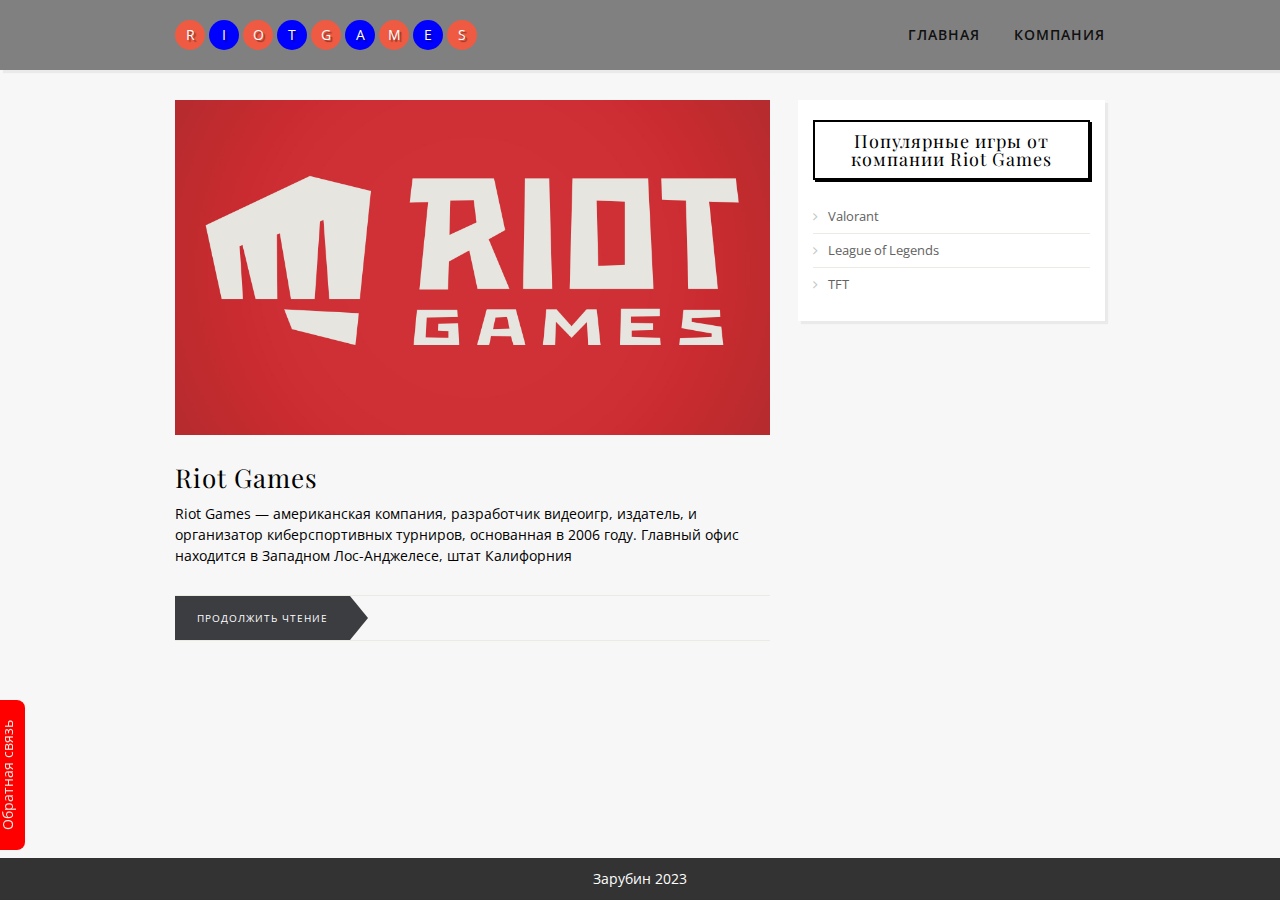
<file: index.html>
<!DOCTYPE html>
<html>
<head>
  <meta charset="utf-8">
  <meta name="viewport" content="width=device-width, initial-scale=1">
  <title>Riot Games</title>
  <link rel="icon" href="icon.jpg" type="image/x-icon">
  <link rel="stylesheet" type="text/css" href="https://fonts.googleapis.com/css?family=Open+Sans:400,400italic,600,600italic,700,700italic|Playfair+Display:400,700&subset=latin,cyrillic">
  <link rel="stylesheet" type="text/css" href="https://cdnjs.cloudflare.com/ajax/libs/font-awesome/4.4.0/css/font-awesome.css">
  <link rel="stylesheet" type="text/css" href="style.css">
</head>
<body>
    <header>
        <nav class="container">
          <a class="logo">
            <span>R</span>
            <span>I</span>
            <span>O</span>
            <span>T</span>
            <span>G</span>
            <span>A</span>
            <span>M</span>
            <span>E</span>
            <span>S</span>
          </a>
          <div class="nav-toggle"><span></span></div>
          <ul id="menu">
            <li><a href="index.html">Главная</a></li>
            <li><a href="next.html">Компания</a></li>
          </ul>
        </nav>
      </header>
      <div class="container">
        <div class="posts-list">
          <article id="post-1" class="post">
            <div class="post-image"><img src="1.jpg"></div>
            <div class="post-content">
              <h2 class="post-title">Riot Games</h2>
              <p>Riot Games — американская компания, разработчик видеоигр, издатель, и организатор киберспортивных турниров, основанная в 2006 году.
                Главный офис находится в Западном Лос-Анджелесе, штат Калифорния</p>
              <div class="post-footer">
                <a class="more-link" href="next.html">Продолжить чтение</a>
                <div class="post-social">
 
                </div>
              </div>
            </div>
          </article>
          <article id="post-2" class="post">
          </article>
        </div>
        <aside>
            <div class="widget">
              <h3 class="widget-title">Популярные игры от компании Riot Games</h3>
              <ul class="widget-category-list">
                <li><a href="val.html">Valorant</a></li>
                <li><a href="lol.html">League of Legends</a> </li>
                <li><a href="tft.html">TFT</a></li>
              </ul>
            </div>
        </aside>
            <div id="footer">Зарубин 2023</div>
            <div id="callback">
              <p>Почта: radical.24d@gmail.com
              </p>
          </div>
          </body>
          </html>
</file>
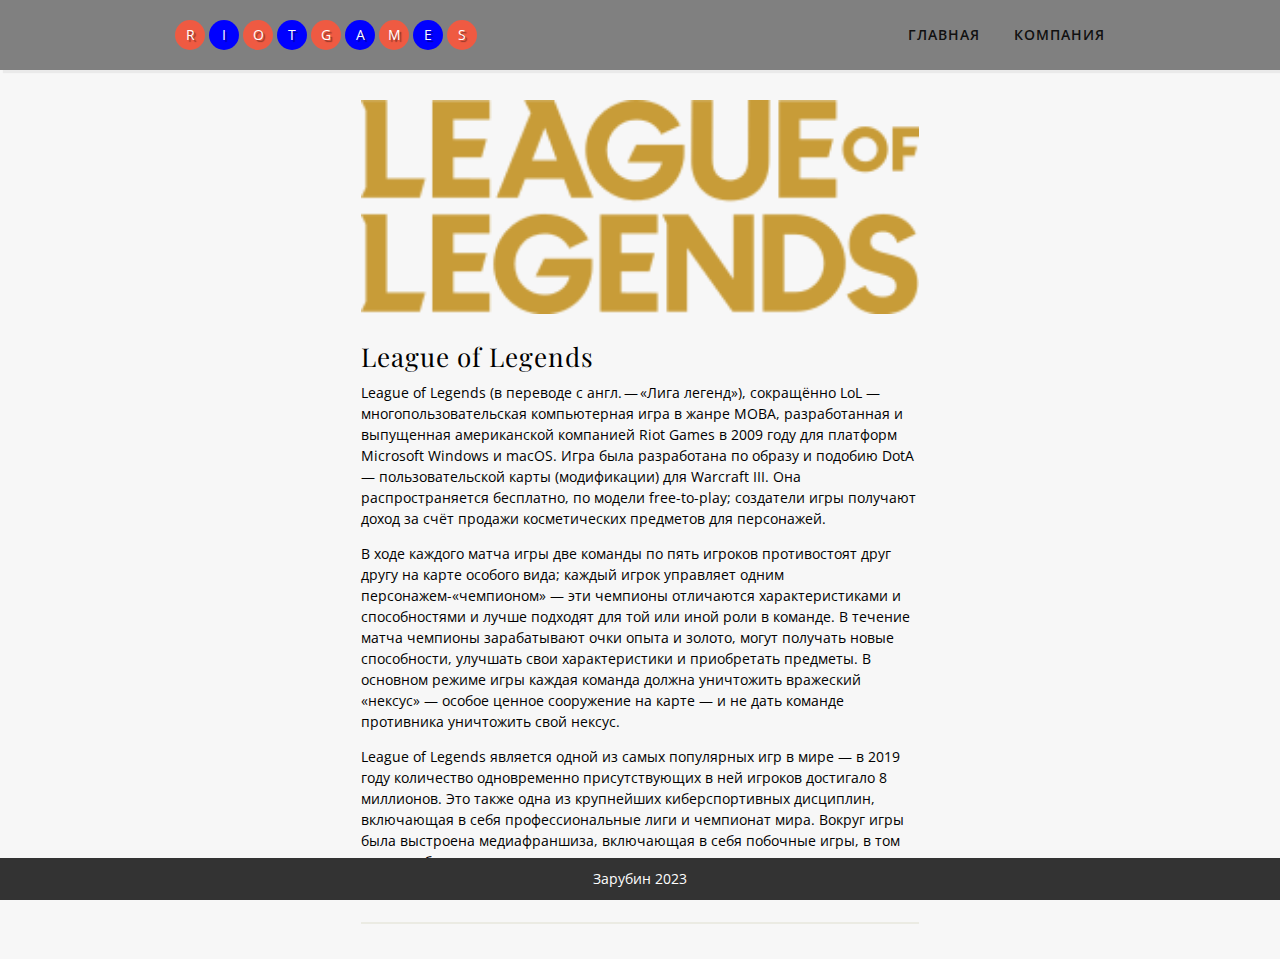
<file: lol.html>
<!DOCTYPE html>
<html>
<head>
  <meta charset="utf-8">
  <meta name="viewport" content="width=device-width, initial-scale=1">
  <title>Riot Games</title>
  <link rel="icon" href="icon.jpg" type="image/x-icon">
  <link rel="stylesheet" type="text/css" href="https://fonts.googleapis.com/css?family=Open+Sans:400,400italic,600,600italic,700,700italic|Playfair+Display:400,700&subset=latin,cyrillic">
  <link rel="stylesheet" type="text/css" href="https://cdnjs.cloudflare.com/ajax/libs/font-awesome/4.4.0/css/font-awesome.css">
  <link rel="stylesheet" type="text/css" href="style.css">
</head>
<body>
    <header>
        <nav class="container">
          <a class="logo">
            <span>R</span>
            <span>I</span>
            <span>O</span>
            <span>T</span>
            <span>G</span>
            <span>A</span>
            <span>M</span>
            <span>E</span>
            <span>S</span>
          </a>
          <div class="nav-toggle"><span></span></div>
          <ul id="menu">
            <li><a href="index.html">Главная</a></li>
            <li><a href="next.html">Компания</a></li>
          </ul>
        </nav>
    </header>
    <div class="container">
      <div class="posts-list1">
        <article id="post-1" class="post">
          <div class="post-image"><img src="lol.png"></div>
          <div class="post-content">
            <h2 class="post-title">League of Legends</h2>
            <p>League of Legends (в переводе с англ. — «Лига легенд»), сокращённо LoL — многопользовательская компьютерная игра в жанре MOBA, разработанная и выпущенная американской компанией Riot Games в 2009 году для платформ Microsoft Windows и macOS. Игра была разработана по образу и подобию DotA — пользовательской карты (модификации) для Warcraft III. Она распространяется бесплатно, по модели free-to-play; создатели игры получают доход за счёт продажи косметических предметов для персонажей.</p>

            <p>В ходе каждого матча игры две команды по пять игроков противостоят друг другу на карте особого вида; каждый игрок управляет одним персонажем-«чемпионом» — эти чемпионы отличаются характеристиками и способностями и лучше подходят для той или иной роли в команде. В течение матча чемпионы зарабатывают очки опыта и золото, могут получать новые способности, улучшать свои характеристики и приобретать предметы. В основном режиме игры каждая команда должна уничтожить вражеский «нексус» — особое ценное сооружение на карте — и не дать команде противника уничтожить свой нексус.</p>
              
            <p>League of Legends является одной из самых популярных игр в мире — в 2019 году количество одновременно присутствующих в ней игроков достигало 8 миллионов. Это также одна из крупнейших киберспортивных дисциплин, включающая в себя профессиональные лиги и чемпионат мира. Вокруг игры была выстроена медиафраншиза, включающая в себя побочные игры, в том числе мобильные и настольные, комиксы, музыкальные клипы и анимационный сериал.</p>
            <div class="post-footer">
            </div>
          </div>
          <div id="footer">Зарубин 2023</div>
</body>
</html>
</file>
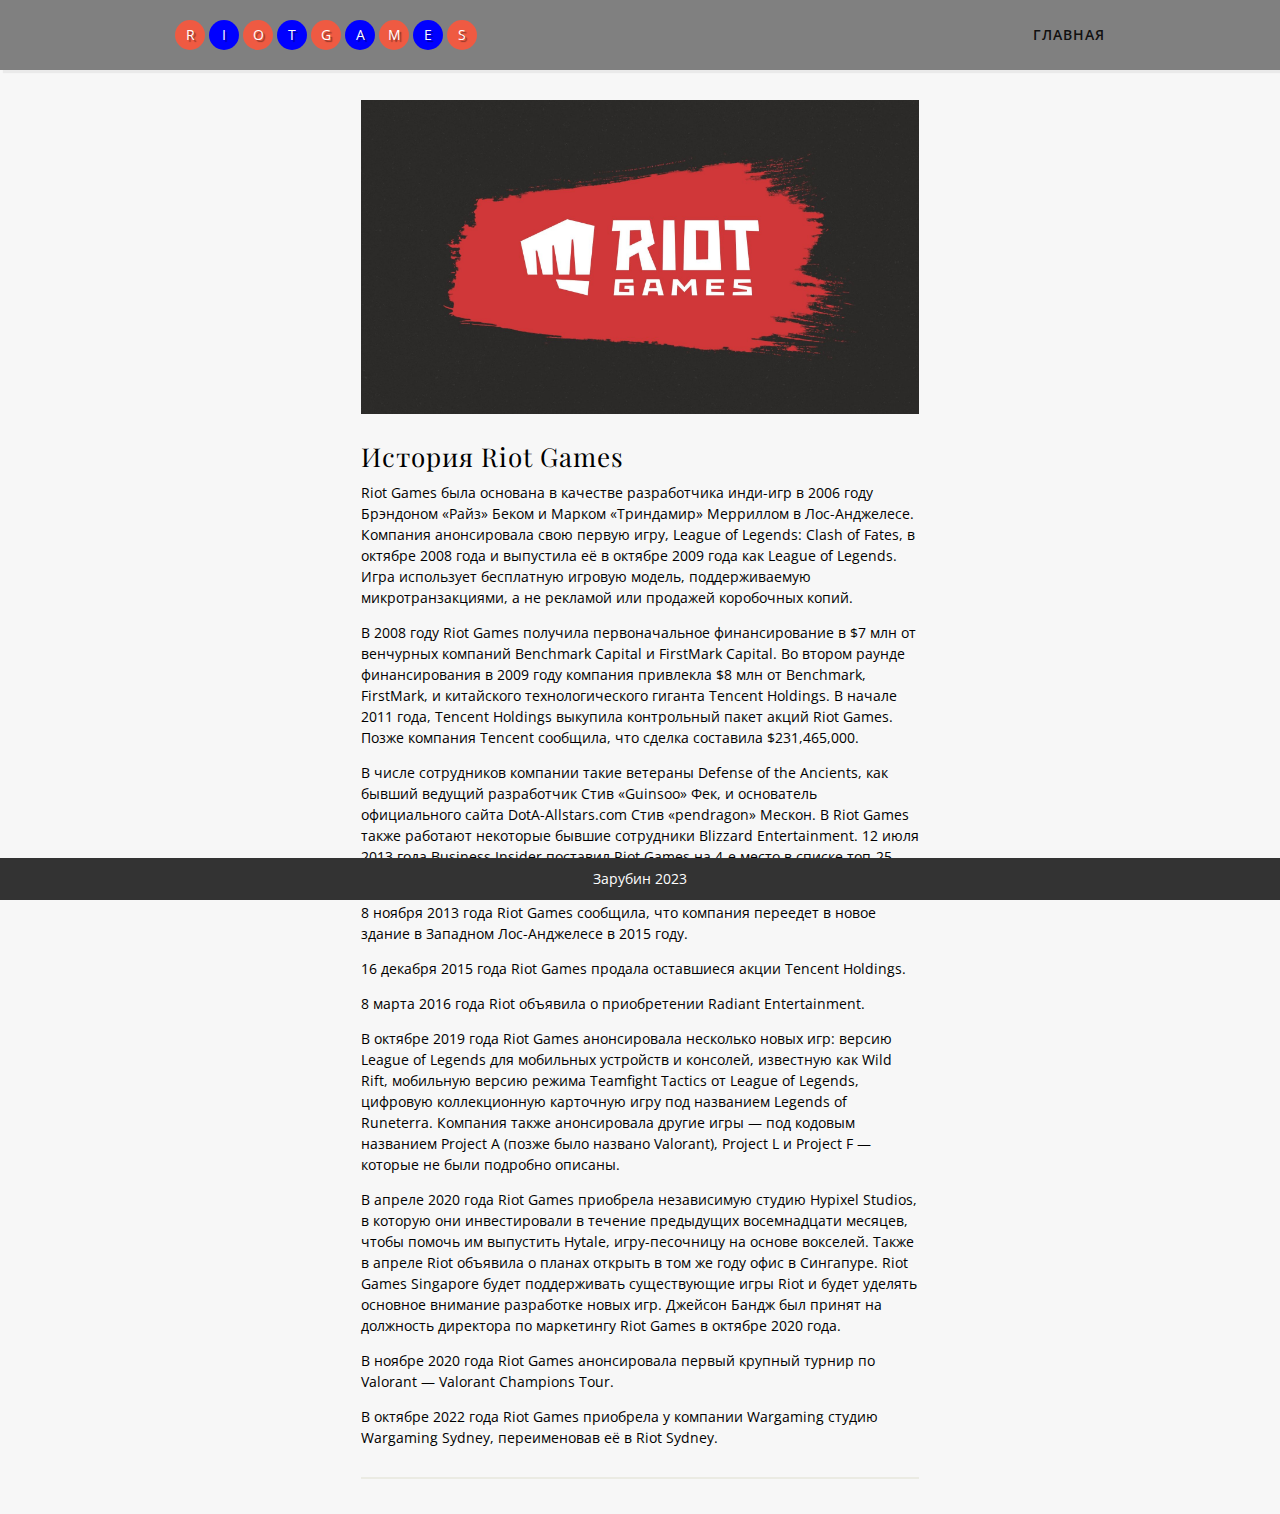
<file: next.html>
<!DOCTYPE html>
<html>
<head>
  <meta charset="utf-8">
  <meta name="viewport" content="width=device-width, initial-scale=1">
  <title>Riot Games</title>
  <link rel="icon" href="icon.jpg" type="image/x-icon">
  <link rel="stylesheet" type="text/css" href="https://fonts.googleapis.com/css?family=Open+Sans:400,400italic,600,600italic,700,700italic|Playfair+Display:400,700&subset=latin,cyrillic">
  <link rel="stylesheet" type="text/css" href="https://cdnjs.cloudflare.com/ajax/libs/font-awesome/4.4.0/css/font-awesome.css">
  <link rel="stylesheet" type="text/css" href="style.css">
</head>
<body>
    <header>
        <nav class="container">
          <a class="logo">
            <span>R</span>
            <span>I</span>
            <span>O</span>
            <span>T</span>
            <span>G</span>
            <span>A</span>
            <span>M</span>
            <span>E</span>
            <span>S</span>
          </a>
          <div class="nav-toggle"><span></span></div>
          <ul id="menu">
            <li><a href="index.html">Главная</a></li>
          </ul>
        </nav>
    </header>
    <div class="container">
      <div class="posts-list1">
        <article id="post-1" class="post">
          <div class="post-image"><img src="3.jpg"></a></div>
          <div class="post-content">
            <h2 class="post-title">История Riot Games</h2>
            <p>Riot Games была основана в качестве разработчика инди-игр в 2006 году Брэндоном «Райз» Беком и Марком «Триндамир» Мерриллом в Лос-Анджелесе. Компания анонсировала свою первую игру, League of Legends: Clash of Fates, в октябре 2008 года и выпустила её в октябре 2009 года как League of Legends. Игра использует бесплатную игровую модель, поддерживаемую микротранзакциями, а не рекламой или продажей коробочных копий.</p>

            <p>В 2008 году Riot Games получила первоначальное финансирование в $7 млн от венчурных компаний Benchmark Capital и FirstMark Capital. Во втором раунде финансирования в 2009 году компания привлекла $8 млн от Benchmark, FirstMark, и китайского технологического гиганта Tencent Holdings. В начале 2011 года, Tencent Holdings выкупила контрольный пакет акций Riot Games. Позже компания Tencent сообщила, что сделка составила $231,465,000.</p>
                
            <p>В числе сотрудников компании такие ветераны Defense of the Ancients, как бывший ведущий разработчик Стив «Guinsoo» Фек, и основатель официального сайта DotA-Allstars.com Стив «pendragon» Мескон. В Riot Games также работают некоторые бывшие сотрудники Blizzard Entertainment. 12 июля 2013 года Business Insider поставил Riot Games на 4-е место в списке топ-25 технологических компаний для работы в 2013 году.</p>
                
            <p>8 ноября 2013 года Riot Games сообщила, что компания переедет в новое здание в Западном Лос-Анджелесе в 2015 году.</p>
                
            <p>16 декабря 2015 года Riot Games продала оставшиеся акции Tencent Holdings.</p>
                
            <p>8 марта 2016 года Riot объявила о приобретении Radiant Entertainment.</p>
                
            <p>В октябре 2019 года Riot Games анонсировала несколько новых игр: версию League of Legends для мобильных устройств и консолей, известную как Wild Rift, мобильную версию режима Teamfight Tactics от League of Legends, цифровую коллекционную карточную игру под названием Legends of Runeterra. Компания также анонсировала другие игры — под кодовым названием Project A (позже было названо Valorant), Project L и Project F — которые не были подробно описаны.</p>
                
            <p>В апреле 2020 года Riot Games приобрела независимую студию Hypixel Studios, в которую они инвестировали в течение предыдущих восемнадцати месяцев, чтобы помочь им выпустить Hytale, игру-песочницу на основе вокселей. Также в апреле Riot объявила о планах открыть в том же году офис в Сингапуре. Riot Games Singapore будет поддерживать существующие игры Riot и будет уделять основное внимание разработке новых игр. Джейсон Бандж был принят на должность директора по маркетингу Riot Games в октябре 2020 года.
                
            <p>В ноябре 2020 года Riot Games анонсировала первый крупный турнир по Valorant — Valorant Champions Tour.</p>
                
            <p> В октябре 2022 года Riot Games приобрела у компании Wargaming студию Wargaming Sydney, переименовав её в Riot Sydney.</p>
            <div class="post-footer">
            </div>
          </div>
          <div id="footer">Зарубин 2023</div>
</body>
</html>
</file>
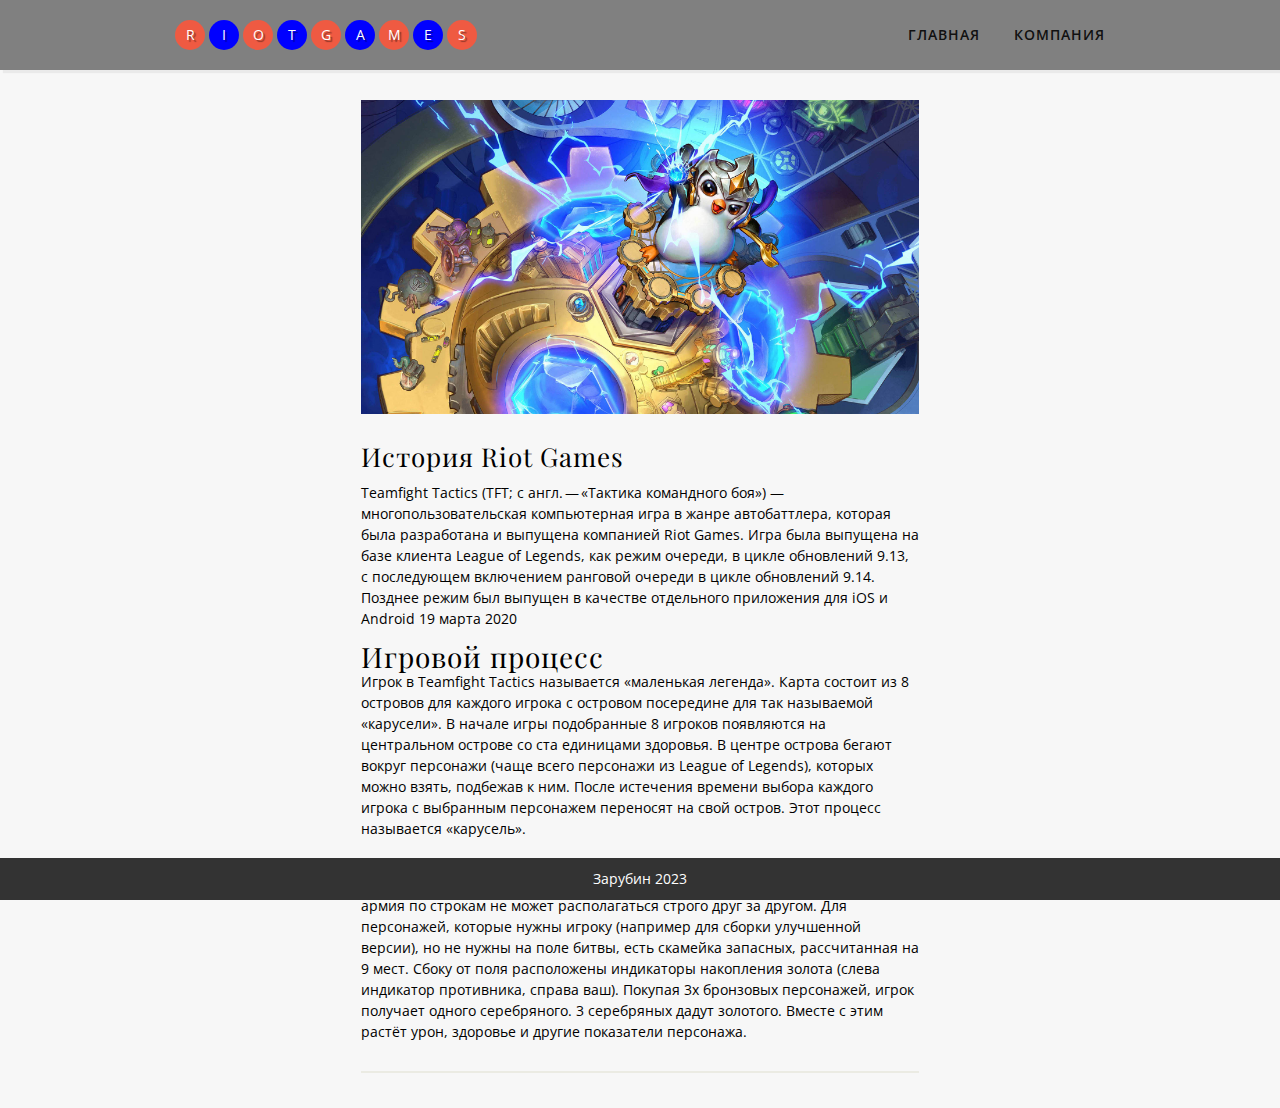
<file: tft.html>
<!DOCTYPE html>
<html>
<head>
  <meta charset="utf-8">
  <meta name="viewport" content="width=device-width, initial-scale=1">
  <title>Riot Games</title>
  <link rel="icon" href="icon.jpg" type="image/x-icon">
  <link rel="stylesheet" type="text/css" href="https://fonts.googleapis.com/css?family=Open+Sans:400,400italic,600,600italic,700,700italic|Playfair+Display:400,700&subset=latin,cyrillic">
  <link rel="stylesheet" type="text/css" href="https://cdnjs.cloudflare.com/ajax/libs/font-awesome/4.4.0/css/font-awesome.css">
  <link rel="stylesheet" type="text/css" href="style.css">
</head>
<body>
    <header>
        <nav class="container">
          <a class="logo">
            <span>R</span>
            <span>I</span>
            <span>O</span>
            <span>T</span>
            <span>G</span>
            <span>A</span>
            <span>M</span>
            <span>E</span>
            <span>S</span>
          </a>
          <div class="nav-toggle"><span></span></div>
          <ul id="menu">
            <li><a href="index.html">Главная</a></li>
            <li><a href="next.html">Компания</a></li>
          </ul>
        </nav>
    </header>
    <div class="container">
      <div class="posts-list1">
        <article id="post-1" class="post">
          <div class="post-image"><img src="5.jpg"></div>
          <div class="post-content">
            <h2 class="post-title">История Riot Games</h2>
            <p>Teamfight Tactics (TFT; с англ. — «Тактика командного боя») — многопользовательская компьютерная игра в жанре автобаттлера, которая была разработана и выпущена компанией Riot Games. 
            Игра была выпущена на базе клиента League of Legends, как режим очереди, в цикле обновлений 9.13, с последующем включением ранговой очереди в цикле обновлений 9.14. 
            Позднее режим был выпущен в качестве отдельного приложения для iOS и Android 19 марта 2020
            </p>
            <h1 class="post-content">Игровой процесс</h1>
            <p>Игрок в Teamfight Tactics называется «маленькая легенда». Карта состоит из 8 островов для каждого игрока с островом посередине для так называемой «карусели». В начале игры подобранные 8 игроков появляются на центральном острове со ста единицами здоровья. В центре острова бегают вокруг персонажи (чаще всего персонажи из League of Legends), которых можно взять, подбежав к ним. После истечения времени выбора каждого игрока с выбранным персонажем переносят на свой остров. 
            Этот процесс называется «карусель».</p>
            <p>Каждый остров состоит из поля для размещения персонажей. Поле имеет размер 4x7 клеток. Каждая клетка имеет форму шестиугольника, из-за чего армия по строкам не может располагаться строго друг за другом. Для персонажей, которые нужны игроку (например для сборки улучшенной версии), но не нужны на поле битвы, есть скамейка запасных, рассчитанная на 9 мест. Сбоку от поля расположены индикаторы накопления золота (слева индикатор противника, справа ваш). 
            Покупая 3х бронзовых персонажей, игрок получает одного серебряного. 3 серебряных дадут золотого.
            Вместе с этим растёт урон, здоровье и другие показатели персонажа.</p>
            <div class="post-footer">
            </div>
          </div>
          <div id="footer">Зарубин 2023</div>
</body>
</html>
</file>
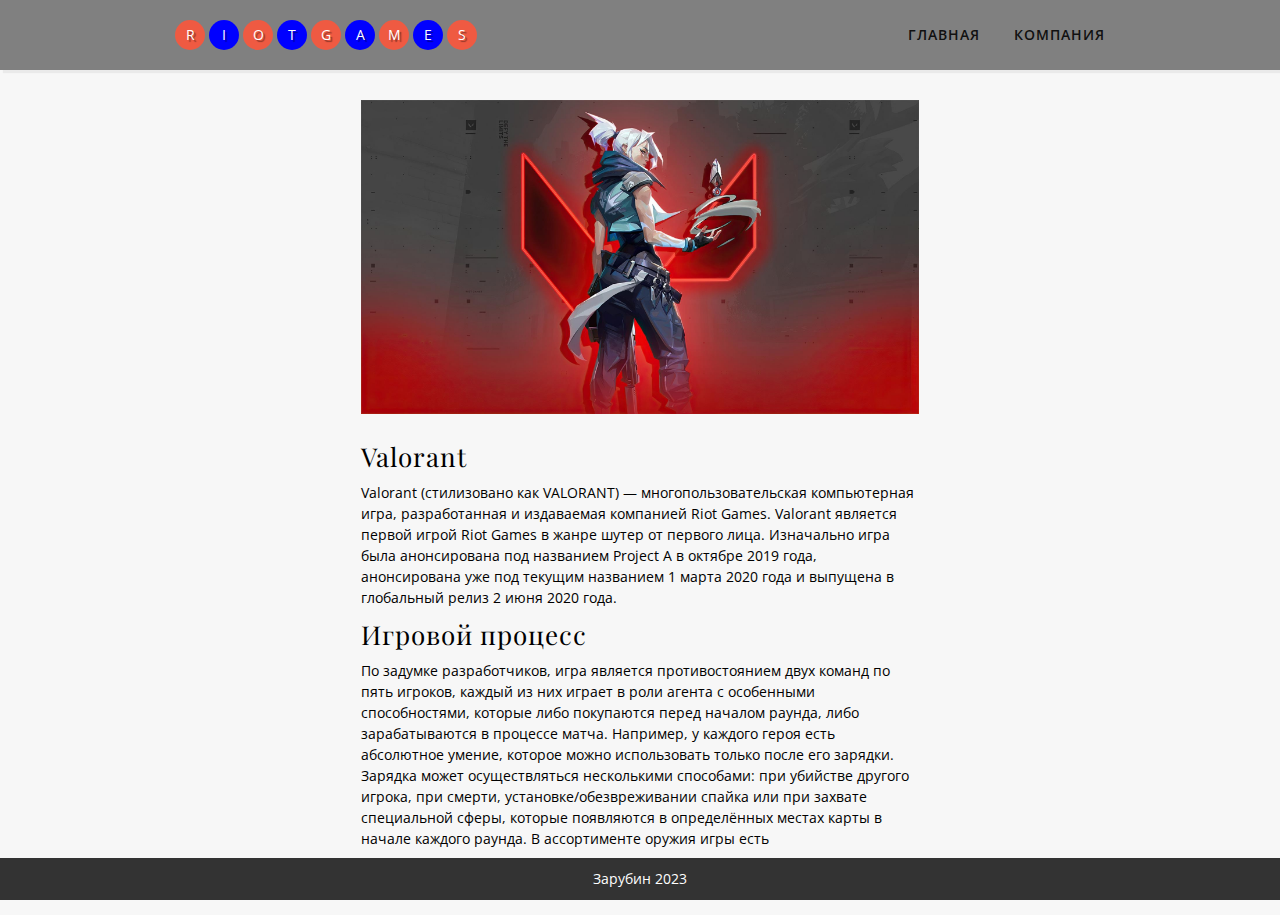
<file: val.html>
<!DOCTYPE html>
<html>
<head>
  <meta charset="utf-8">
  <meta name="viewport" content="width=device-width, initial-scale=1">
  <title>Riot Games</title>
  <link rel="icon" href="icon.jpg" type="image/x-icon">
  <link rel="stylesheet" type="text/css" href="https://fonts.googleapis.com/css?family=Open+Sans:400,400italic,600,600italic,700,700italic|Playfair+Display:400,700&subset=latin,cyrillic">
  <link rel="stylesheet" type="text/css" href="https://cdnjs.cloudflare.com/ajax/libs/font-awesome/4.4.0/css/font-awesome.css">
  <link rel="stylesheet" type="text/css" href="style.css">
</head>
<body>
    <header>
        <nav class="container">
          <a class="logo">
            <span>R</span>
            <span>I</span>
            <span>O</span>
            <span>T</span>
            <span>G</span>
            <span>A</span>
            <span>M</span>
            <span>E</span>
            <span>S</span>
          </a>
          <div class="nav-toggle"><span></span></div>
          <ul id="menu">
            <li><a href="index.html">Главная</a></li>
            <li><a href="next.html">Компания</a></li>
          </ul>
        </nav>
    </header>
    <div class="container">
      <div class="posts-list1">
        <article id="post-1" class="post">
          <div class="post-image"><img src="val.jpg"></div>
          <div class="post-content">
            <h2 class="post-title">Valorant</h2>
            <p>Valorant (стилизовано как VALORANT) — многопользовательская компьютерная игра, разработанная и издаваемая компанией Riot Games. Valorant является первой игрой Riot Games в жанре шутер от первого лица. Изначально игра была анонсирована под названием Project A в октябре 2019 года, анонсирована уже под текущим названием 1 марта 2020 года и выпущена в глобальный релиз 2 июня 2020 года.</p>
            <h3 class="post-title">Игровой процесс</h3>
            <p>По задумке разработчиков, игра является противостоянием двух команд по пять игроков, каждый из них играет в роли агента с особенными способностями, которые либо покупаются перед началом раунда, либо зарабатываются в процессе матча. Например, у каждого героя есть абсолютное умение, которое можно использовать только после его зарядки. Зарядка может осуществляться несколькими способами: при убийстве другого игрока, при смерти, установке/обезвреживании спайка или при захвате специальной сферы, которые появляются в определённых местах карты в начале каждого раунда. В ассортименте оружия игры есть</p>
            
            <div class="post-footer">
            </div>
          </div>
          <div id="footer">Зарубин 2023</div>
</body>
</html>
</file>
<file: style.css>
*, *:after, *:before {
   box-sizing: border-box;
   padding: 0;
   margin: 0;
   transition: .5s ease-in-out;
}
ul {
   list-style: none;
}
a {
   text-decoration: none;
   outline: none;
}
img {
   display: block;
   width: 100%;
}
h1, h2, h3 {
   font-family: 'Playfair Display';
   font-weight: normal;
   letter-spacing: 1px;
}
body {
   font-family: 'Open Sans', arial, sans-serif;
   font-size: 14px;
   line-height: 1;
   color: black;
   background: #f7f7f7;
}
header:after, .container:after, footer:after, .widget-posts-list li:after, #subscribe:after {
   content: "";
   display: table;
   clear: both;
}
.container {
   margin: 0 auto;
   width: 100%;
   max-width: 960px;
   padding: 0 15px;
}
header {
   width: 100%;
   background: #808080;
   box-shadow: 3px 3px 1px rgba(0, 0, 0, .05);
   padding: 15px 0;
   margin-bottom: 30px;
   position: relative;
}
.logo {
   display: block;
   float: left;
}
.logo span {
   color: white;
   display: inline-block;
   width: 30px;
   height: 30px;
   line-height: 30px;
   border-radius: 50%;
   margin: 5px 0;
   text-align: center;
   text-shadow: 2px 2px 1px rgba(0, 0, 0, .4);
}
.logo span:nth-child(odd) {
   background: #EF5A42;
}
.logo span:nth-child(even) {
   background: blue;
}
#menu {
   float: right;
}
#menu li {
   display: inline-block;
   margin-right: 30px;
}
#menu a {
   color: #111;
   text-transform: uppercase;
   letter-spacing: 1px;
   font-weight: 600;
   display: block;
   line-height: 40px;
}
#menu a:hover {
   color: #EF5A42;
}
#menu li:last-child {
   margin-right: 0;
}
#searchform {
   margin-left: 46px;
   display: inline-block;
   position: relative;
}
#searchform input {
   width: 170px;
   float: left;
   border: none;
   padding-left: 10px;
   height: 40px;
   overflow: hidden;
   outline: none;
   color: #9E9C9C;
   font-style: italic;
}
#searchform button {
   background: transparent;
   height: 40px;
   border: none;
   position: absolute;
   right: 10px;
   color: #EF5A42;
   cursor: pointer;
   font-size: 18px;
}
#searchform input:focus {
   outline: 2px solid #EBEBE3;
}
.nav-toggle {
   display: none;
   position: relative;
   float: right;
   width: 40px;
   height: 40px;
   margin-left: 20px;
   background: #EF5A42;
   cursor: pointer;
}
.nav-toggle span {
   display: block;
   position: absolute;
   top: 19px;
   left: 8px;
   right: 8px;
   height: 2px;
   background: white;
}
.nav-toggle span:before, .nav-toggle span:after {
   content: "";
   position: absolute;
   display: block;
   left: 0;
   width: 100%;
   height: 2px;
   background: white;
}
.nav-toggle span:before {
   top: -10px;
}
.nav-toggle span:after {
   bottom: -10px;
}
#menu.active {
   max-height: 123px;
}
.posts-list {
   margin-bottom: 30px;
   width: 64%;
   float: left;
}
.posts-list1 {
   margin-bottom: 30px;
   margin-left: auto;
   margin-right: auto;
   width: 60%;
}
.post {
   margin-bottom: 35px;
}
.post-content p {
   line-height: 1.5;
   padding-bottom: 1em;
}
.post-image {
   margin-bottom: 30px;
}
.category {
   margin-bottom: 15px;
}
.category a {
   color: #F8B763;
   text-transform: uppercase;
}
.post-title {
   margin-bottom: 12px;
   font-size: 26px;
}
.post-footer {
   border-top: 1px solid #EBEBE3;
   border-bottom: 1px solid #EBEBE3;
   position: relative;
   margin-top: 15px;
}
.more-link {
   position: relative;
   display: inline-block;
   font-size: 10px;
   text-transform: uppercase;
   color: white;
   line-height: 44px;
   padding: 0 22px;
   background: #3C3D41;
   letter-spacing: 0.1em;
   white-space: nowrap;
}
.more-link:after {
   content: '';
   display: block;
   position: absolute;
   width: 0;
   height: 0;
   top: 0;
   right: 0;
   border: solid transparent;
   border-width: 22px 18px;
   border-left-color: #3C3D41;
   transform: translateX(100%); 
}
.more-link:hover {
   background-color: #9E9C9C;
   
}
.more-link:hover:after {
   border-left-color: #9E9C9C;
}

.post-social {
   position: absolute;
   left: auto;
   top: 50%;
   right: 0;
   text-align: right;
   transform: translateY(-50%);
   padding: 0;
   font-size: 12px;
}
.post-social a {
   display: inline-block;
   margin-left: 8px;
   color: #F8B763;
   width: 25px;
   height: 25px;
   line-height: 23px;
   text-align: center;
   border-radius: 50%;
   border: 1px solid;
}
aside {
   width: 33%;
   float: right;
}
.widget {
   padding: 20px 15px;
   background: white;
   font-size: 13px;
   margin-bottom: 30px;
   box-shadow: 3px 3px 1px rgba(0, 0, 0, .05);
}
.widget-title {
   font-size: 18px;
   padding: 10px;
   margin-bottom: 20px;
   text-align: center;
   border: 2px solid black;
   box-shadow: 2px 2px 0 0 black;
}
.widget-category-list li {
   border-bottom: 1px solid #EBEBE3;
   padding: 10px 0;
   color: #c6c6c6;
   font-style: italic;
}
.widget-category-list li:last-child {
   border-bottom: none;
}
.widget-category-list li a {
   color: #626262;
   margin-right: 6px;
   font-style: normal;
}
.widget-category-list li a:before {
   content: "\f105";
   display: inline-block;
   font-family: 'FontAwesome';
   margin-right: 10px;
   color: #c6c6c6;
}
.widget-posts-list li {
   border-top: 1px solid #EBEBE3;
   padding: 15px 0;
}
.widget-posts-list li:nth-child(1) {
   border-top: none;
}
.post-image-small {
   width: 30%;
}
#footer {
   text-align: center;
   padding: 1em;
   background-color: #333;
   color: #fff;
   position: fixed;
   bottom: 0;
   left: 0;
   width: 100%;
}
#callback {
   width: 300px;
   height: 150px;
   background-color: grey;
   bottom: 50px;
   transform: translateX(-103%);
   position: fixed;
   bottom: 50px;
   left: 0;
}
#callback p {
   color: #fff;
   padding: 61px;
}
#callback:after {
   content: 'Обратная связь';
   background-color: red;
   text-align: center;
   border-radius: 0 0 8px 8px;
   padding: 10px 0;
   width: 150px;
   position: fixed;
   left: 300px;
   transform: rotate(-90deg);
   transform-origin: 0 0;
   color: #EBEBE3;
}
#callback:hover {
   transform: translateX(0%);
   transition: all 0.7s ease;
}
</file>
